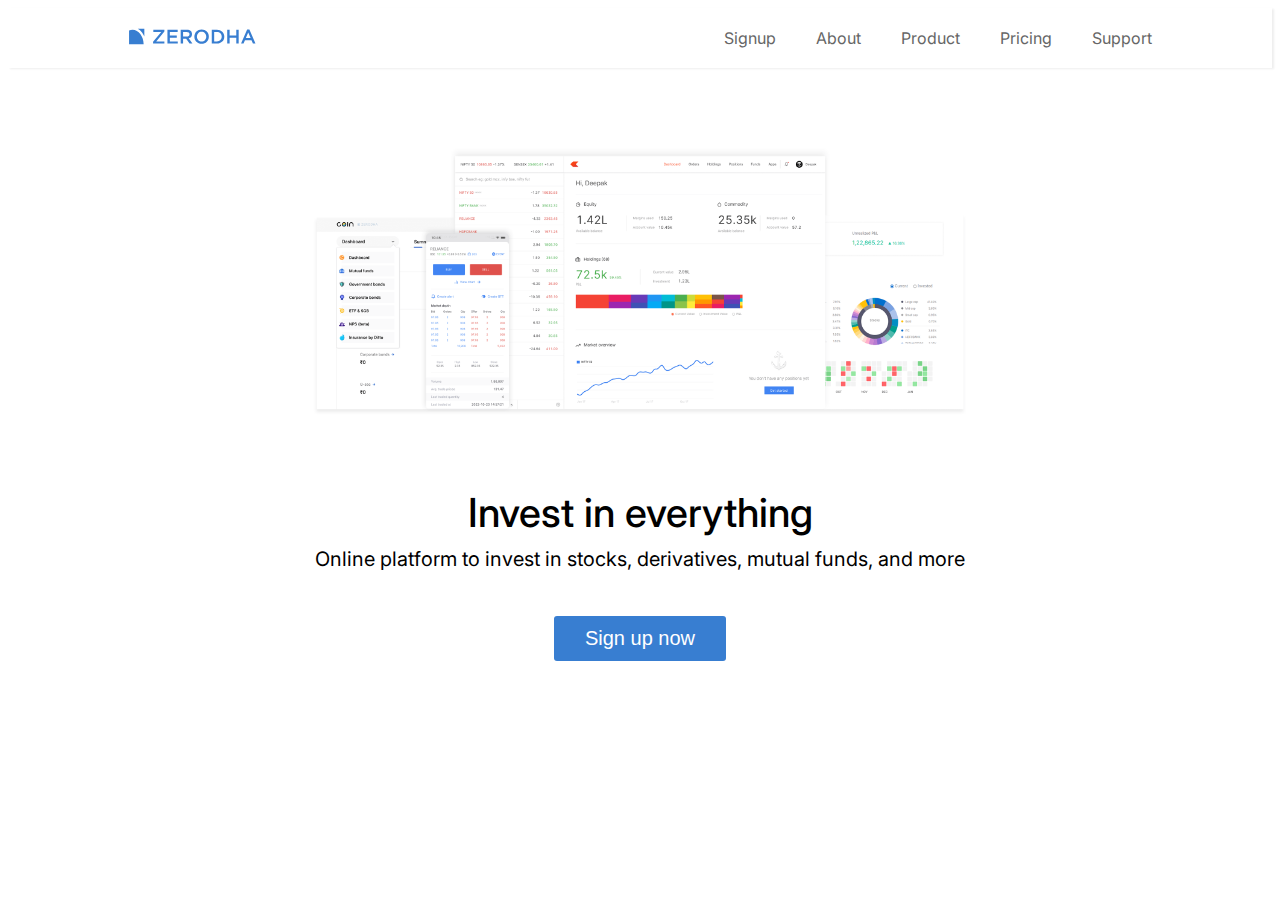
<file: index.html>
<!DOCTYPE html>
<html lang="en">
    <head>
        <meta charset="UTF-8">
        <meta name="viewport" content="width=device-width, initial-scale=1.0">
        <title>Zerodha</title>
        <link rel="stylesheet" href="style.css">
        <link rel="preconnect" href="https://fonts.googleapis.com">
        <link rel="preconnect" href="https://fonts.gstatic.com" crossorigin>
        <link href="https://fonts.googleapis.com/css2?family=Inter:wght@500&display=swap" rel="stylesheet">
    </head>
    <body>
        <div id="first">
            <div id="second">
                <img id="zerodha-logo" src="/Assets/Images/logo.svg"  alt="Zerodha Logo">
                <div id="third">
                    <div class="first-class">Signup</div>
                    <div class="first-class">About</div>
                    <div class="first-class">Product</div>
                    <div class="first-class">Pricing</div>
                    <div class="first-class">Support</div>
                </div>
            </div>
        </div>
        <div id="forth">
            <img src="/Assets/Images/landing.png" alt="Zerodha Landing Page" height="300">
        </div>
        <div>
            <h1>Invest in everything</h1>
            <h5>Online platform to invest in stocks, derivatives, mutual funds, and more</h5>
            <button id="signup-button">Sign up now</button>
        </div>
    </body>
</html>
</file>
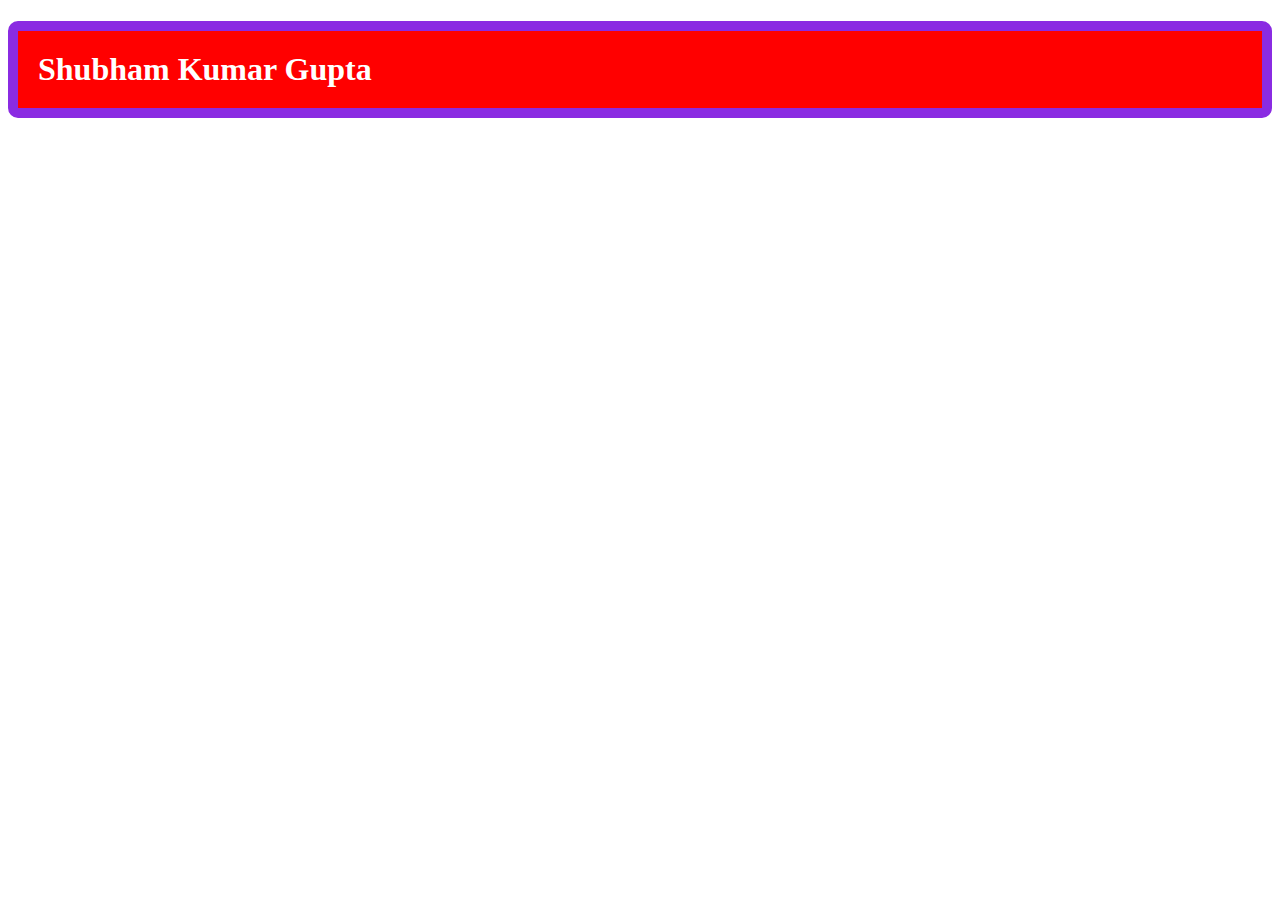
<file: Assets/Images/index1.html>
<!DOCTYPE html>
<html lang="en">
<head>
    <meta charset="UTF-8">
    <meta name="viewport" content="width=device-width, initial-scale=1.0">
    <title>Document</title>
    <link rel="stylesheet" href="style1.css">
</head>
<body>
    <h1>Shubham Kumar Gupta</h1>
</body>
</html>
</file>
<file: style.css>
body{
    font-family: "Inter",serif;
    text-align: center;
    font-family: 'Inter', sans-serif;
}
#first{
    color: #424242;
    box-shadow: 2px 1px 2px #eee;
    height: 60px;
    font-weight: 400;
}
#second{
    display: flex;
    justify-content: space-between;
    margin-left: 100px;
    margin-right: 100px;
    
}
#third{
    display: flex;
    cursor: pointer;
}
#forth{
    display: flex;
    justify-content: center;
    margin-top: 60px;
    margin-bottom: 60px;
}
.first-class{
    color: #666;
    padding: 20px;
}
#zerodha-logo{
    height: 17px;
    padding: 20px;
}
h1{
    font-weight: 500;
    font-size: 40px;
    margin: 0;
    padding: 0;
}
h5{
    font-weight: 400;
    font-size: 20px;
    margin: 0;
    margin-top: 10px;
    margin-bottom: 20px;
    padding: 0;
}
#signup-button{
    margin-top: 25px;
    background-color: #387ed1;
    color: #fff;
    border: 1px solid rgba(0,0,0,0) !important;
    border-radius: 3px;
    padding: 10px 30px;
    font-weight: 500;
    font-size: 20px;
    cursor: pointer;
}
</file>
<file: Assets/Images/style1.css>
h1{
    color: white;
    background-color: red;
    padding: 20px;
    border: 10px solid blueviolet;
    border-radius: 10px;
    
}
</file>
